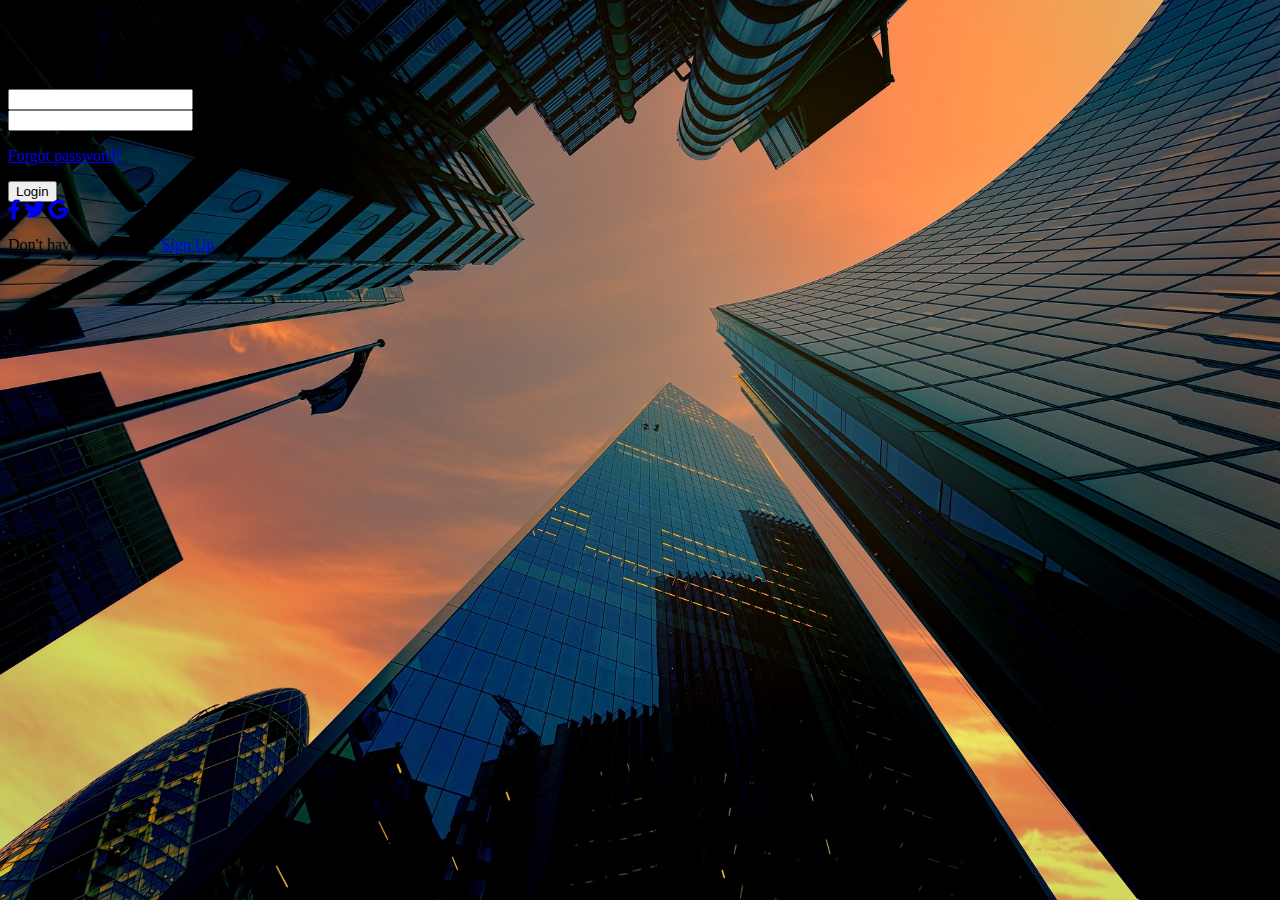
<file: index (2).html>
<html>
    <head>
        <meta charset="utf-8">
        <link rel="stylesheet" href ="css/style.css">
        <link rel="stylesheet" href ="css/all.css">
        <link rel="preconnect" href="https://fonts.googleapis.com">
        <link rel="preconnect" href="https://fonts.gstatic.com" crossorigin>
        <link href="https://fonts.googleapis.com/css2?family=Bebas+Neue&family=Roboto+Condensed:wght@500&family=Roboto+Slab:wght@400;500&family=Signika+Negative:wght@400;500&display=swap" rel="stylesheet">
        <link rel="stylesheet" href="https://cdn.jsdelivr.net/npm/bootstrap@4.1.3/dist/css/bootstrap.min.css" integrity="sha384-MCw98/SFnGE8fJT3GXwEOngsV7Zt27NXFoaoApmYm81iuXoPkFOJwJ8ERdknLPMO" crossorigin="anonymous">
        <link rel="preconnect" href="https://fonts.googleapis.com">
<link rel="preconnect" href="https://fonts.gstatic.com" crossorigin>
<link href="https://fonts.googleapis.com/css2?family=Bebas+Neue&family=Noto+Sans:wght@900&family=Oswald:wght@500&family=Roboto+Condensed:wght@500&family=Roboto+Slab:wght@400;500&family=Signika+Negative:wght@400;500&display=swap" rel="stylesheet">
        <title>Login Page</title>
        <link rel="preconnect" href="https://fonts.googleapis.com">
        <link rel="preconnect" href="https://fonts.gstatic.com" crossorigin>
        <link href="https://fonts.googleapis.com/css2?family=Bebas+Neue&family=Oswald:wght@500&family=Roboto+Condensed:wght@500&family=Roboto+Slab:wght@400;500&family=Signika+Negative:wght@400;500&display=swap" rel="stylesheet">
    </head>
    <body style="background-repeat: no-repeat; background-attachment: fixed; background-image:url(photos/london-3833039_1920.jpg); background-size:100% 100vh; height: 600px;">
    
        <!-- <div class="container">
            <div class="color">
            <h2 class="log">Login</h2>
            <form action="/action_page.php" class="was-validated">
              <div class="form-group">
                <label for="uname" style="font-size: 20px; color: aliceblue;">Username:</label>
                <input type="text" class="form-control" id="uname" placeholder="Enter username" name="uname" required>
                <div class="valid-feedback" style="font-size: 19px" >Valid.</div>
                <div class="invalid-feedback" style="font-size: 19px; color: rgb(253, 30, 0);">Please fill out this field.</div>
              </div> 
              <div class="form-group">
                <label for="pwd" style="font-size: 20px; color: aliceblue;">Password:</label>
                <input type="password" class="form-control" id="pwd" placeholder="Enter password" name="pswd" required>
                <div class="valid-feedback"  style="font-size: 19px" >Valid.</div>
                <div class="invalid-feedback" style="font-size: 19px; color: rgb(253, 30, 0);">Please fill out this field.</div>
              </div>
              <div class="form-group form-check">
                <label class="form-check-label">
                  <input class="form-check-input" type="checkbox" name="remember" required> I agree to the instructions.
                  <div class="valid-feedback"style="font-size: 19px" >Valid.</div>
                  <div class="invalid-feedback" style="font-size: 19px; color: rgb(253, 30, 0);">Check this checkbox to continue.</div>
                </label>
              </div>
              <button type="submit" class="btn btn-primary">Submit</button>
              <button type="Home" class="btn btn-primary"><a href="omar.html" style="color: aliceblue;">Return</button></a>
            </form>
            </div>
          </div> -->
          <section class="vh-100 gradient-custom ">
            <div class="container py-5 h-100 mt-5">
              <div class="row d-flex justify-content-center align-items-center h-100">
                <div class="col-12 col-md-8 col-lg-6 col-xl-5">
                  <div class="card bg-dark text-white" style="border-radius: 1rem;">
                    <div class="card-body p-5 text-center">
          
                      <div class="mb-md-5 mt-md-4 pb-5">
          
                        <h2 class="fw-bold mb-2 text-uppercase">Login</h2>
                        <p class="text-white-50 mb-5">Please enter your login and password!</p>
          
                        <div class="form-outline form-white mb-4">
                          <input type="email" id="typeEmailX" class="form-control form-control-lg" />
                          <label class="form-label" for="typeEmailX">Email</label>
                        </div>
          
                        <div class="form-outline form-white mb-4">
                          <input type="password" id="typePasswordX" class="form-control form-control-lg" />
                          <label class="form-label" for="typePasswordX">Password</label>
                        </div>
          
                        <p class="small mb-5 pb-lg-2"><a class="text-white-50" href="#!">Forgot password?</a></p>
          
                        <button class="btn btn-outline-light btn-lg px-5" type="submit">Login</button>
          
                        <div class="d-flex justify-content-center text-center mt-4 pt-1">
                          <a href="#!" class="text-white"><i class="fab fa-facebook-f fa-lg"></i></a>
                          <a href="#!" class="text-white"><i class="fab fa-twitter fa-lg mx-4 px-2"></i></a>
                          <a href="#!" class="text-white"><i class="fab fa-google fa-lg"></i></a>
                        </div>
          
                      </div>
          
                      <div>
                        <p class="mb-0">Don't have an account? <a href="#!" class="text-white-50 fw-bold">Sign Up</a>
                        </p>
                      </div>
          
                    </div>
                  </div>
                </div>
              </div>
            </div>
          </section>


        <script src="https://code.jquery.com/jquery-3.3.1.slim.min.js" integrity="sha384-q8i/X+965DzO0rT7abK41JStQIAqVgRVzpbzo5smXKp4YfRvH+8abtTE1Pi6jizo" crossorigin="anonymous"></script>
        <script src="https://cdn.jsdelivr.net/npm/popper.js@1.14.3/dist/umd/popper.min.js" integrity="sha384-ZMP7rVo3mIykV+2+9J3UJ46jBk0WLaUAdn689aCwoqbBJiSnjAK/l8WvCWPIPm49" crossorigin="anonymous"></script>
        <script src="https://cdn.jsdelivr.net/npm/bootstrap@4.1.3/dist/js/bootstrap.min.js" integrity="sha384-ChfqqxuZUCnJSK3+MXmPNIyE6ZbWh2IMqE241rYiqJxyMiZ6OW/JmZQ5stwEULTy" crossorigin="anonymous"></script>
    </body>
</html>
</file>
<file: css/style.css>
body{
    height: 6000px;
}
#a1:hover{
    background-color: rgb(167, 180, 185);
}
#navbar{
    position: fixed;
}
#con1{

    background-color: rgb(42, 84, 112);
    height: 220px;
}
.welcome{
    font-size: 40;
    text-align: center;
    color: aliceblue;
    animation-name: welcome;
    animation-duration: 2s;
    animation-timing-function: linear;
    animation-iteration-count: infinite;
    transition: 5s;
    margin-top: 60px;
    font-family: 'Bebas Neue', sans-serif;
font-family: 'Roboto Condensed', sans-serif;
font-family: 'Roboto Slab', serif;
font-family: 'Signika Negative', sans-serif;
    }




@keyframes welcome {
    0%{
 color: aliceblue;       
    }
    50%{
color: rgb(126, 126, 120);        
    }
100%{
color: aliceblue;        
    } 
}
.welcome2{
    font-size: 22;
    color: aliceblue;
    
}
#con2{
    background-color: rgb(42, 84, 112);
    height: 180px;
    margin-top: 3%;
}
#con2 h2{
    font-size: 50px;
    font-family: 'Bebas Neue', sans-serif;
    font-family: 'Roboto Condensed', sans-serif;
    font-family: 'Roboto Slab', serif;
    font-family: 'Signika Negative', sans-serif;
    color: white;
  text-align: center;
}
.memo{
    padding-top: 60px;
}
.py-2{
    color:rgb(42, 84, 112);
}
#col{
 
    background-color: #fcfcfc50;
    width: 70px;
    height: 350px;
    z-index: 100;
  position: fixed;
  margin-top: 200px;
    border-radius: 40px;
    display: block;
}
.i1{
    display: block; 
    font-size: 50px;
    color: rgb(6, 84, 201);
    text-align: center;
    padding: 10px;
}
.i2{
    display: block; 
    font-size: 50px;
    color: rgb(4, 233, 4);
    text-align: center;
    padding: 10px;
}
.i3{
    display: block; 
    font-size: 50px;
    color: blue;
    text-align: center;
    padding: 10px;
}
.i4{
    display: block; 
    font-size: 50px;
    color: rgb(0, 0, 0);
    text-align: center;
    padding: 10px;
}
.i5{
    display: block; 
    font-size: 50px;
    text-align: center;
    padding: 10px;
    color: rgb(0, 0, 0);
}
.sec{
    
    background-attachment: fixed;
    background-repeat:no-repeat;
    
    height: 300px;

}
#worldd{
    background-color: rgb(42, 84, 112);
    height: 100px;
}
.world{
    font-size: 35px;
    text-align: center;
    color: aliceblue;
    padding: 1%;
    font-family: 'Bebas Neue', sans-serif;
    font-family: 'Roboto Condensed', sans-serif;
    font-family: 'Roboto Slab', serif;
    font-family: 'Signika Negative', sans-serif;
}
#row1{
    width: 450px;
    height: 500px;
    background-color: rgba(93, 107, 119, 0.26);
    box-shadow: 15px 15px 5px 5px rgba(49, 128, 180, 0.226) ;
    position: relative;
    
}
#row2{
    width: 450px;
    height: 500px;
    background-color:  rgba(93, 107, 119, 0.26);
    box-shadow: 15px 15px 5px 5px rgba(49, 128, 180, 0.226) ;
    position: relative;
}
#row3{
    width: 450px;
    height: 500px;
    background-color:  rgba(93, 107, 119, 0.26);
    box-shadow: 15px 15px 5px 5px rgba(49, 128, 180, 0.226) ;
    position: relative;
}
.dubai{
    font-size: 30px;
    color: black;
    font-family: 'Bebas Neue', sans-serif;
font-family: 'Oswald', sans-serif;
font-family: 'Roboto Condensed', sans-serif;
font-family: 'Roboto Slab', serif;
font-family: 'Signika Negative', sans-serif;
}
#btn1{
    
    background-color: rgb(42, 84, 112); 
    color: aliceblue;
    float: right;
    margin-right: 5px;
    margin-top: -80px;

}
#btn1:hover{
    color: rgb(42, 84, 112);
    background-color: aliceblue;
}
.color{
    background-color:rgba(0, 0, 0, 0.171);
    margin-top: 20%;
}
.log{
    text-align: center;
    font-family: 'Bebas Neue', sans-serif;
    font-family: 'Noto Sans', sans-serif;
    font-family: 'Oswald', sans-serif;
    font-family: 'Roboto Condensed', sans-serif;
    font-family: 'Roboto Slab', serif;
    font-family: 'Signika Negative', sans-serif;
    font-weight: 900;
    font-size: 40px;
    color: aliceblue;
}
#row1::after{
 position: absolute;
 content: "";
 width: 0%;
 height: 0%;
 top: 0;
 left: 0;
 background-color: rgba(42, 84, 112, 0.178);
 opacity: 0;
 transition: 1s;
}
#row1:hover::after{
    width: 100%;
    height: 100%;
    opacity: 1;
}
#row1::before{
 position: absolute;
 content: "";
 width: 0%;
 height: 0%;
 bottom:0;
 right: 0;
 background-color: rgba(42, 84, 112, 0.178);
 opacity: 0;
 transition: 1s;
}
#row1:hover::before{
    width: 100%;
    height: 100%;
    opacity: 1;
}
#row2::after{
    position: absolute;
    content: "";
    width: 0%;
    height: 0%;
    top:0;
    left: 0;
    transition: 1s;
    background-color: rgba(42, 84, 112, 0.178);
    opacity: 0;
}
#row2:hover::after{
    width: 100%;
    height: 100%;
    opacity: 1;
}
#row2::before{
    position: absolute;
    content: "";
    width: 0%;
    height: 0%;
    bottom:0;
    right: 0;
    transition: 1s;
    background-color: rgba(42, 84, 112, 0.178);
    opacity: 0;
}
#row2:hover::before{
    width: 100%;
    height: 100%;
    opacity: 1;
}
#row3::after{
    position: absolute;
    content: "";
    width: 0%;
    height: 0%;
    top:0;
    left: 0;
    transition: 1s;
    background-color: rgba(42, 84, 112, 0.178);
    opacity: 0;
}
#row3:hover::after{
    width: 100%;
    height: 100%;
    opacity: 1;
}
#row3::before{
    position: absolute;
    content: "";
    width: 0%;
    height: 0%;
    bottom:0;
    right: 0;
    transition: 1s;
    background-color: rgba(42, 84, 112, 0.178);
    opacity: 0;
}
#row3:hover::before{
    width: 100%;
    height: 100%;
    opacity: 1;
}
.img{
    background-repeat: no-repeat;
    background-attachment: fixed;
    height: 300px;
}
.translate{
    height: 250px;
    background-color: rgb(42, 84, 112);
}
.write{
    color: aliceblue;
    font-size: 30px;
    font-family: 'Bebas Neue', sans-serif;
    font-family: 'Oswald', sans-serif;
    font-family: 'Roboto Condensed', sans-serif;
    font-family: 'Roboto Slab', serif;
    font-family: 'Signika Negative', sans-serif;
    margin-left: 1%;
}
#worlddd{
 
    background-color: rgb(42, 84, 112);
    height: 100px;
}
.worldd{
    font-size: 35px;
    text-align: center;
    color: aliceblue;
    padding: 1%;
    font-family: 'Bebas Neue', sans-serif;
    font-family: 'Roboto Condensed', sans-serif;
    font-family: 'Roboto Slab', serif;
    font-family: 'Signika Negative', sans-serif;
    margin-top: 100px;
}
.imgg1{
    width: 400px;
    height: 500px;
    margin-top: 25%;
}
.ph1{
    position: relative;
    width: 400px;
    height: 500px;
    border-radius: 50px;
 
    transition: 1s;
    
}
.overpic{
    position: absolute;
    width: 400px;
    height: 500px;
    border-radius: 50px;
    background-color: rgba(0, 0, 0, 0.575);
    margin-top: -500px;
    position: relative;
    transition: 1s;
    
}

#class{
    margin-top: 8%;
}
.thx{
    position: absolute;
    color: aliceblue;
    font-size: 30px;
    font-family: 'Bebas Neue', sans-serif;
    font-family: 'Roboto Condensed', sans-serif;
    font-family: 'Roboto Slab', serif;
    font-family: 'Signika Negative', sans-serif;
    margin-left: 20px;
    display: block;
   
}
.ii{
    color: rgb(255, 255, 255);
    font-size: 20px;
    margin-left: 20px;
    margin-top: 60px;
}
.it{
    color: rgb(255, 255, 255);
    font-size: 20px;
}
#cir{
    margin-top: 150px;
    margin-left: 20px;
}
.it1{
    margin-left: 20px;
    color: aliceblue;
    font-size: 20px;
}
#row11{
    transition: 1s;
    overflow: hidden;
}
#row11:hover{
    transform: scale(.92,.9);
}
#row11:hover .overpic{
    background-color: rgba(42, 84, 112, 0.589);
}
#row22{
    transition: 1s;
}
#row22:hover{
    transform: scale(.92,.9);
}
#row22:hover .overpic{
    background-color: rgba(42, 84, 112, 0.589);
}
#row33{
    transition: 1s;
}
#row33:hover{
    transform: scale(.92,.9);
}
#row33:hover .overpic{
    background-color: rgba(42, 84, 112, 0.589);
} 
.lastsec{
    margin-top: 100px;
    width: 1900px;
    height: 300px;
    background-color: rgb(42, 84, 112);
    margin-top: 12%;
    position:absolute ;
    left: 0;
    
}
.p6{
    color: aliceblue;
    font-family:'Segoe UI', Tahoma, Geneva, Verdana, sans-serif;
    font-size: 25PX;
    display: inline;
}
.p7{
    color: aliceblue;
    font-family:'Segoe UI', Tahoma, Geneva, Verdana, sans-serif;
    font-size: 20PX;
    margin-top: 1%;
}
.i115{
    font-size: 24px;
    color: aliceblue;
    margin-right: 2%;
    margin-left: 76.4%;
    transition: .2s;
   
}
.i116{
    font-size: 24px;
    color: aliceblue;
    margin-right: 2%;
    transition: .2s;
}        
.i117{
    font-size: 24px;
    color: aliceblue;
    margin-right: 2%;
    transition: .2s;
}
.i118{
    font-size: 24px;
    color: aliceblue;
    margin-right: 2%;
    transition: .2s;
}
.p8{
    color: aliceblue;
    font-family:'Segoe UI', Tahoma, Geneva, Verdana, sans-serif;
    font-size: 20PX;
    margin-top: 2.5%;
}                       
.p9{
    color: aliceblue;
    text-align: start;
    margin-top: 5%;
    opacity: .7;
}
</file>
